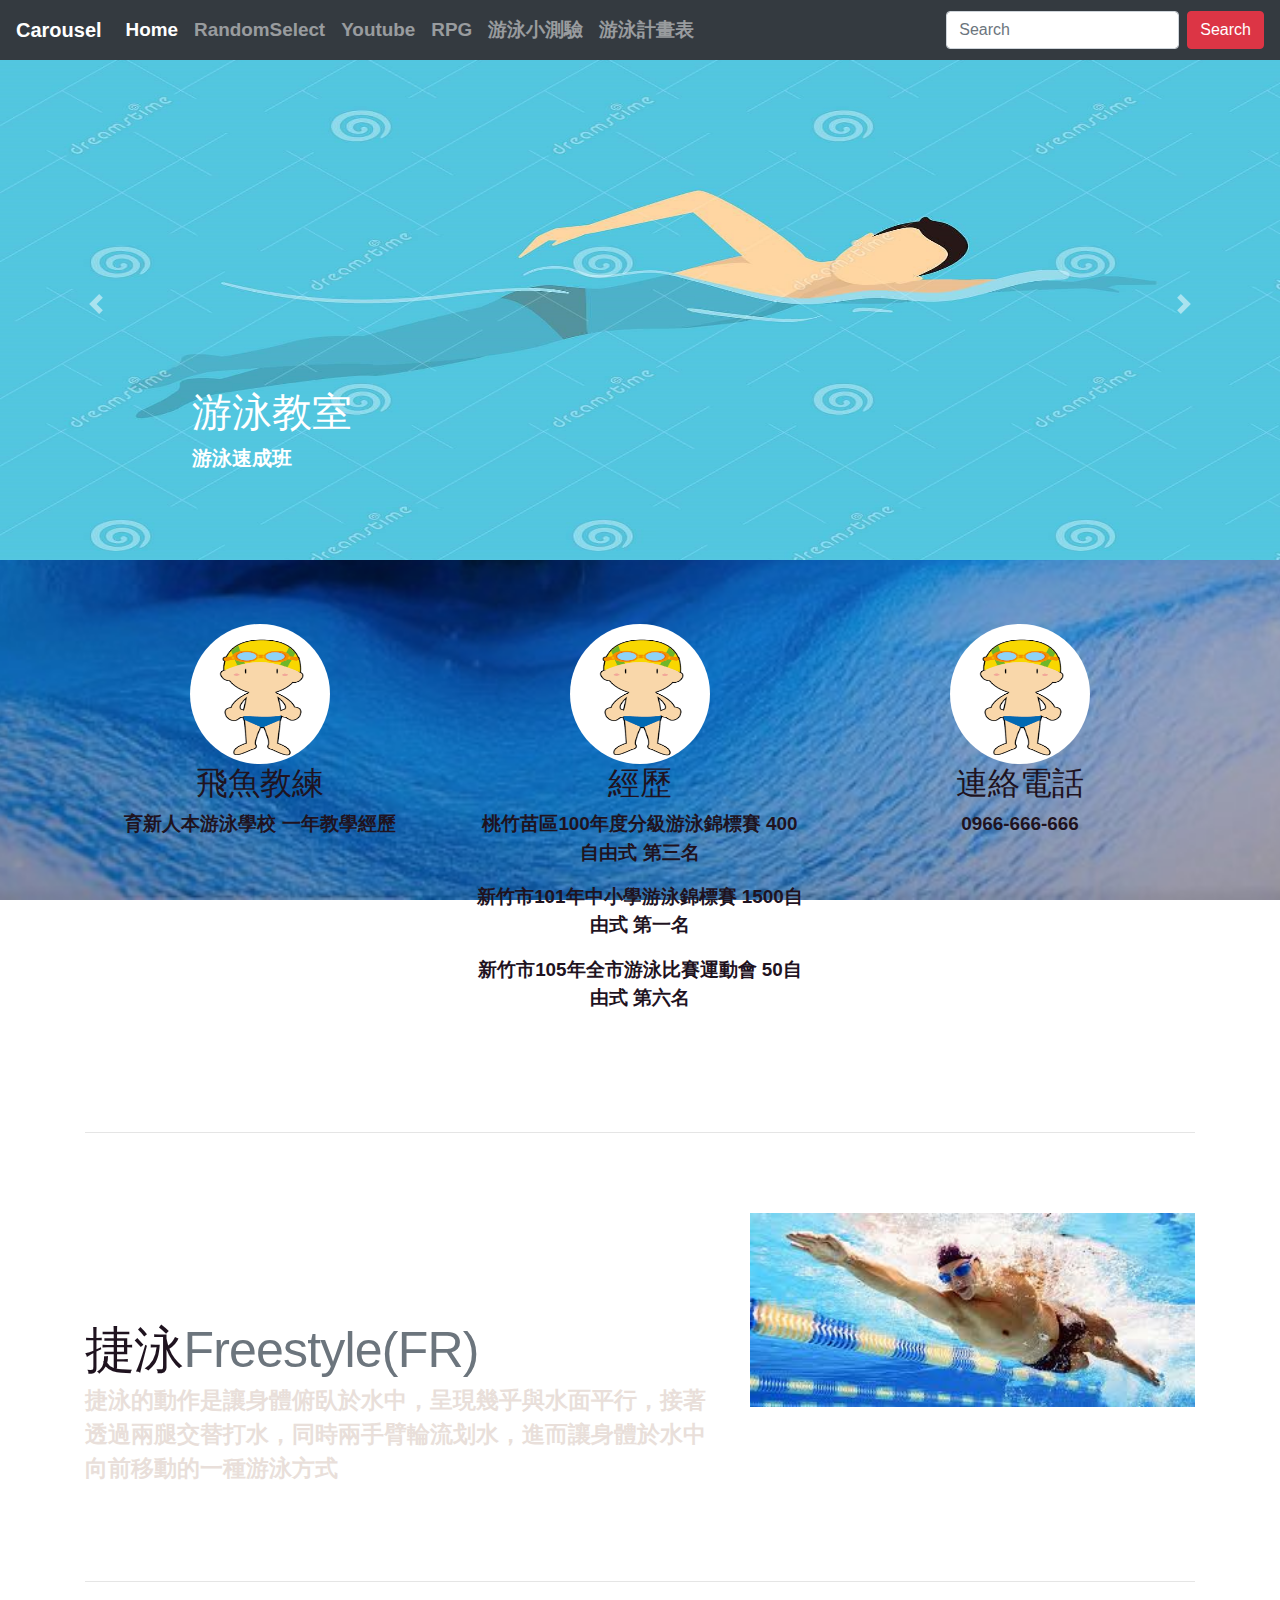
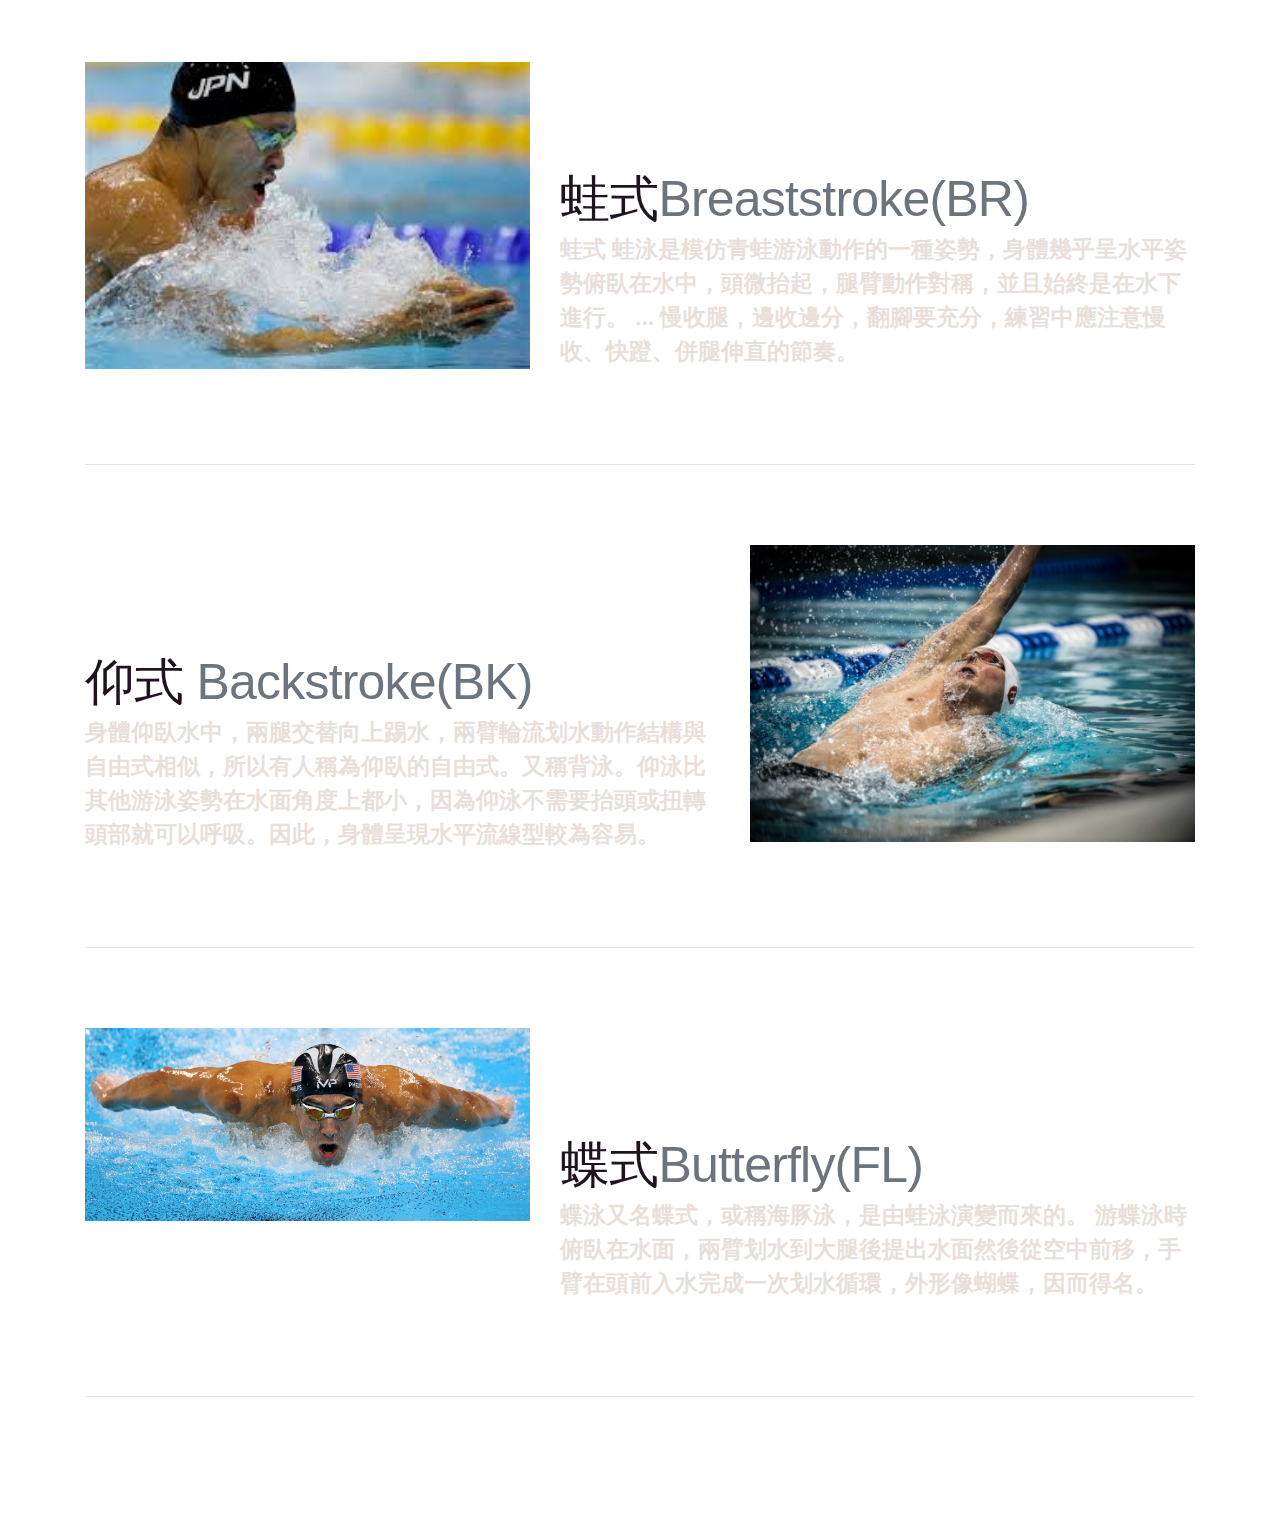
<file: index.html>
<!doctype html>
<html lang="en">
  <head>
    <meta charset="utf-8">
    <meta name="viewport" content="width=device-width, initial-scale=1, shrink-to-fit=no">
    <meta name="description" content="">
    <meta name="author" content="">
    <link rel="icon" href="favicon.ico">

    <title>Carousel Template for Bootstrap</title>

    <!-- Bootstrap core CSS -->
    <link href="dist/css/bootstrap.min.css" rel="stylesheet">
    
    <!-- Custom styles for this template -->
    <link href="carousel.css" rel="stylesheet">
  </head>
  <body>

    <header>
      <nav class="navbar navbar-expand-md navbar-dark fixed-top bg-dark">
        <a class="navbar-brand" href="#">Carousel</a>
        <button class="navbar-toggler" type="button" data-toggle="collapse" data-target="#navbarCollapse" aria-controls="navbarCollapse" aria-expanded="false" aria-label="Toggle navigation">
          <span class="navbar-toggler-icon"></span>
        </button>
        <div class="collapse navbar-collapse" id="navbarCollapse">
          <ul class="navbar-nav mr-auto">
            <li class="nav-item active">
              <a class="nav-link" href="#">Home <span class="sr-only">(current)</span></a>
            </li>
            <li class="nav-item">
              <a class="nav-link" href="random-select.html">RandomSelect</a>
            </li>
            <li class="nav-item">
              <a class="nav-link" href="youtube.html">Youtube</a>
            </li>
            <li class="nav-item">
              <a class="nav-link" href="rpg.html">RPG</a>
            </li>
            <li class="nav-item">
              <a class="nav-link" href="mood-test.html">游泳小測驗</a>
            </li>
            <li class="nav-item">
              <a class="nav-link" href="club-course.html">游泳計畫表</a>
            </li>
            
          </ul>
          <form class="form-inline mt-2 mt-md-0">
            <input class="form-control mr-sm-2" type="text" placeholder="Search" aria-label="Search">
            <button class="btn btn-danger" type="submit">Search</button>
          </form>
        </div>
      </nav>
    </header>

    <main role="main">

      
      <main role="main">

        <div id="myCarousel" class="carousel slide" data-ride="carousel">
          
          <div class="carousel-inner">
            <div class="carousel-item active">
              <img class="first-slide" src="top.jpg" alt="First slide">
              <div class="container">
                <div class="carousel-caption text-left">
                  <h1>游泳教室</h1>
                  <p>游泳速成班</p>
                  
                </div>
              </div>
            </div>
           
          </div>
          <a class="carousel-control-prev" href="#myCarousel" role="button" data-slide="prev">
            <span class="carousel-control-prev-icon" aria-hidden="true"></span>
            <span class="sr-only">Previous</span>
          </a>
          <a class="carousel-control-next" href="#myCarousel" role="button" data-slide="next">
            <span class="carousel-control-next-icon" aria-hidden="true"></span>
            <span class="sr-only">Next</span>
          </a>
        </div>
  
  
        <!-- Marketing messaging and featurettes
        ================================================== -->
        <!-- Wrap the rest of the page in another container to center all the content. -->
  
        <div class="container marketing">
  
          <!-- Three columns of text below the carousel -->
          <div class="row">
            <div class="col-lg-4">
              <img class="rounded-circle" src="face.png" alt="Generic placeholder image" width="140" height="140">
              <h2>飛魚教練</h2>
              <p>育新人本游泳學校 一年教學經歷</p>
              
            </div><!-- /.col-lg-4 -->
            <div class="col-lg-4">
              <img class="rounded-circle" src="face.png" width="140" height="140">
              <h2>經歷</h2>
              <p>桃竹苗區100年度分級游泳錦標賽 400自由式 第三名</p>
              <p>新竹市101年中小學游泳錦標賽 1500自由式 第一名</p>
              <p>新竹市105年全市游泳比賽運動會 50自由式 第六名</p>
            </div><!-- /.col-lg-4 -->
            <div class="col-lg-4">
              <img class="rounded-circle" src="face.png" alt="Generic placeholder image" width="140" height="140">
              <h2>連絡電話</h2>
              <p>0966-666-666</p>
              
            </div><!-- /.col-lg-4 -->
          </div><!-- /.row -->
  
        <!-- START THE FEATURETTES -->

        <hr class="featurette-divider">

        <div class="row featurette">
          <div class="col-md-7">
            <h2 class="featurette-heading">捷泳<span class="text-muted">Freestyle(FR)</span></h2>
            <p class="lead">捷泳的動作是讓身體俯臥於水中，呈現幾乎與水面平行，接著透過兩腿交替打水，同時兩手臂輪流划水，進而讓身體於水中向前移動的一種游泳方式</p>
          </div>
          <div class="col-md-5">
            <img class="featurette-image img-fluid mx-auto" src="FR.jpg" width="1000" height="500">
          </div>
        </div>

        <hr class="featurette-divider">

        <div class="row featurette">
          <div class="col-md-7 order-md-2">
            <h2 class="featurette-heading">蛙式<span class="text-muted">Breaststroke(BR)</span></h2>
            <p class="lead">蛙式 蛙泳是模仿青蛙游泳動作的一種姿勢，身體幾乎呈水平姿勢俯臥在水中，頭微抬起，腿臂動作對稱，並且始終是在水下進行。 ... 慢收腿，邊收邊分，翻腳要充分，練習中應注意慢收、快蹬、併腿伸直的節奏。</p>
          </div>
          <div class="col-md-5 order-md-1">
            <img class="featurette-image img-fluid mx-auto" src="BR.jpg" width="1000" height="500">
          </div>
        </div>

        <hr class="featurette-divider">

        <div class="row featurette">
          <div class="col-md-7">
            <h2 class="featurette-heading">仰式 <span class="text-muted">Backstroke(BK)</span></h2>
            <p class="lead"> 身體仰臥水中，兩腿交替向上踢水，兩臂輪流划水動作結構與自由式相似，所以有人稱為仰臥的自由式。又稱背泳。仰泳比其他游泳姿勢在水面角度上都小，因為仰泳不需要抬頭或扭轉頭部就可以呼吸。因此，身體呈現水平流線型較為容易。</p>
          </div>
          <div class="col-md-5">
            <img class="featurette-image img-fluid mx-auto" src="BK.jpg" width="1000" height="500">
          </div>
        </div>

        <hr class="featurette-divider">



        <div class="row featurette">
          <div class="col-md-7 order-md-2">
            <h2 class="featurette-heading">蝶式<span class="text-muted">Butterfly(FL)</span></h2>
            <p class="lead">蝶泳又名蝶式，或稱海豚泳，是由蛙泳演變而來的。 游蝶泳時俯臥在水面，兩臂划水到大腿後提出水面然後從空中前移，手臂在頭前入水完成一次划水循環，外形像蝴蝶，因而得名。</p>
          </div>
          <div class="col-md-5 order-md-1">
            <img class="featurette-image img-fluid mx-auto" src="FL.jpg" width="1000" height="1000">
          </div>
        </div>

        <hr class="featurette-divider">
        

        <!-- /END THE FEATURETTES -->

      </div><!-- /.container -->



    <!-- Bootstrap core JavaScript
    ================================================== -->
    <!-- Placed at the end of the document so the pages load faster -->
    <script src="https://code.jquery.com/jquery-3.3.1.slim.min.js" integrity="sha384-q8i/X+965DzO0rT7abK41JStQIAqVgRVzpbzo5smXKp4YfRvH+8abtTE1Pi6jizo" crossorigin="anonymous"></script>
    <script>window.jQuery || document.write('<script src="assets/js/vendor/jquery-slim.min.js"><\/script>')</script>
    <script src="assets/js/vendor/popper.min.js"></script>
    <script src="dist/js/bootstrap.min.js"></script>
    <!-- Just to make our placeholder images work. Don't actually copy the next line! -->
    <script src="assets/js/vendor/holder.min.js"></script>
  </body>
</html>
</file>
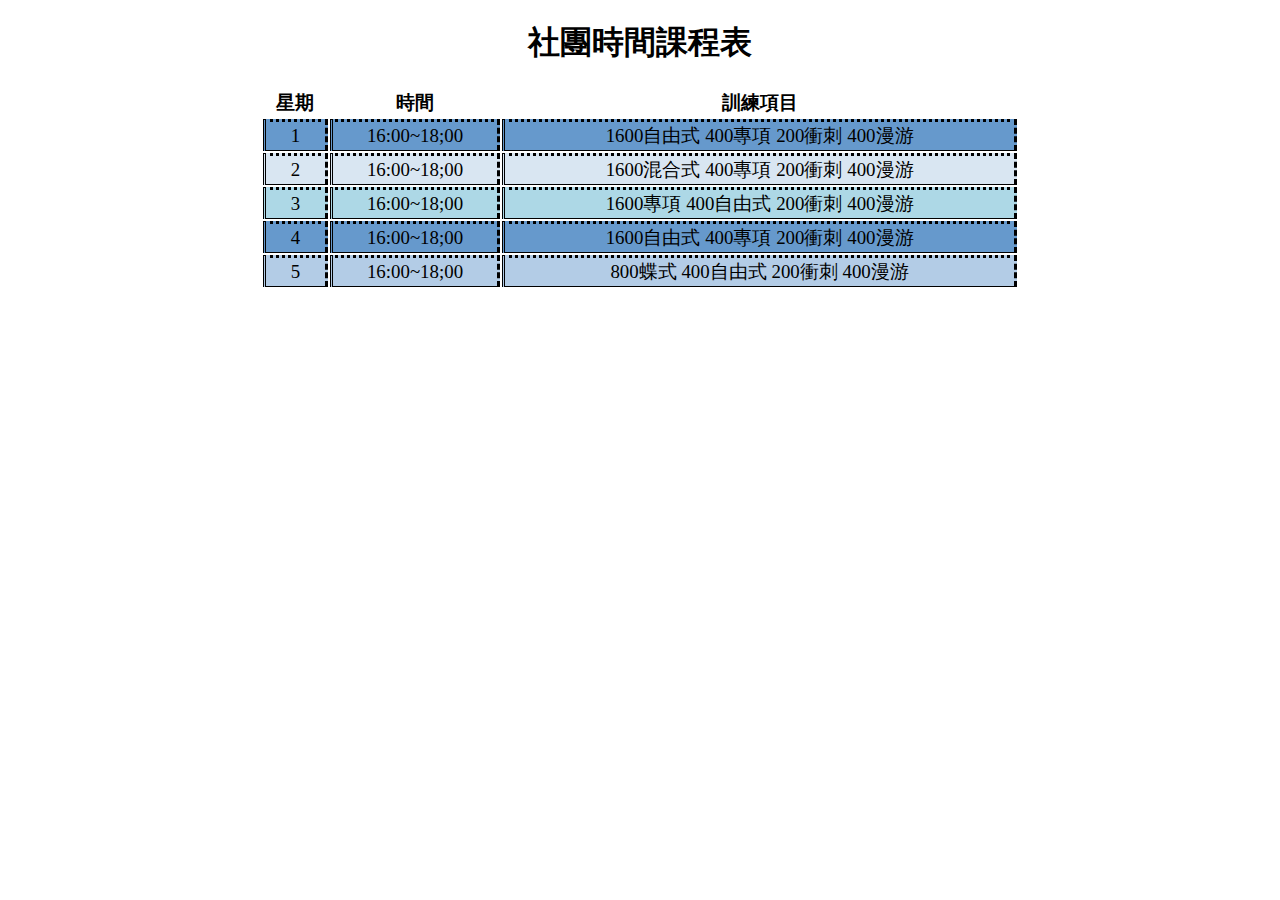
<file: club-course/index.html>
<!DOCTYPE html>
<html>
    <head>
        <meta charset="utf-8">
        <title>Club Course</title>
        <link rel="stylesheet" href="style.css">
        <script src="https://code.jquery.com/jquery-3.4.1.min.js"></script>
        <script src="topic.js"></script>
        <script src="main.js"></script>
    </head>
    <body>
       <h1>社團時間課程表</h1>
       <table id="courseTable"></table>

    </body>
</html>
</file>
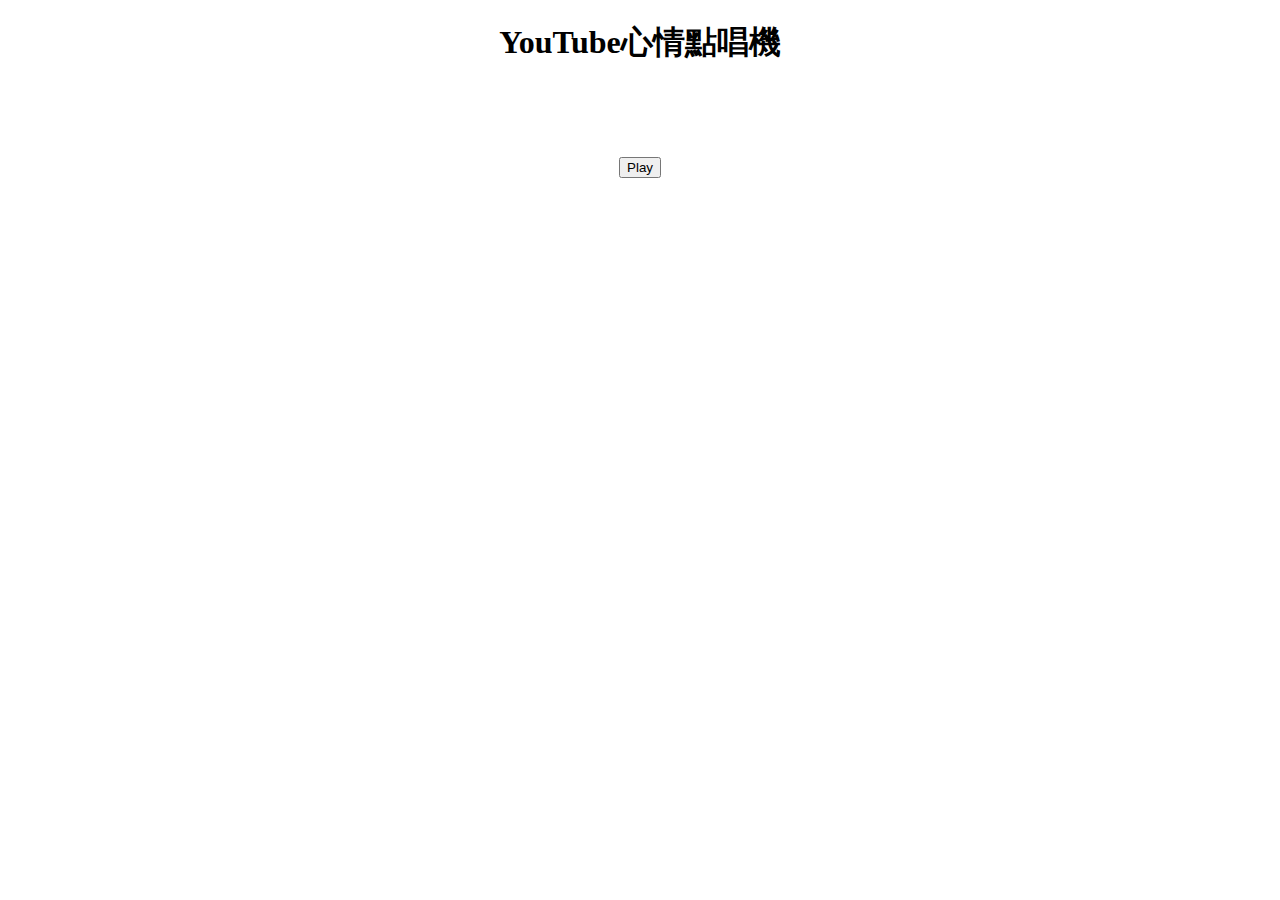
<file: Youtube/index.html>
<!DOCTYPE html> 
<html> 
    <head> 
        <meta charset="utf-8"> 
        <title>YouTube Player</title> 
        <link rel="stylesheet" href="style.css"> 
        <script src="https://code.jquery.com/jquery-3.4.1.min.js"></script>
        <script src="https://www.youtube.com/iframe_api"></script> 
        <script src="playlist.js"></script> 
        <script src="main.js"></script> 
    </head> 
    <body> 
        <h1> YouTube心情點唱機 </h1>
        <h2></h2>  
        <div id="player"></div> <!-- YouTube H H-->
        <br> 
        <input id="playButton" type="button" value="Play">
    </body> 
</html>
</file>
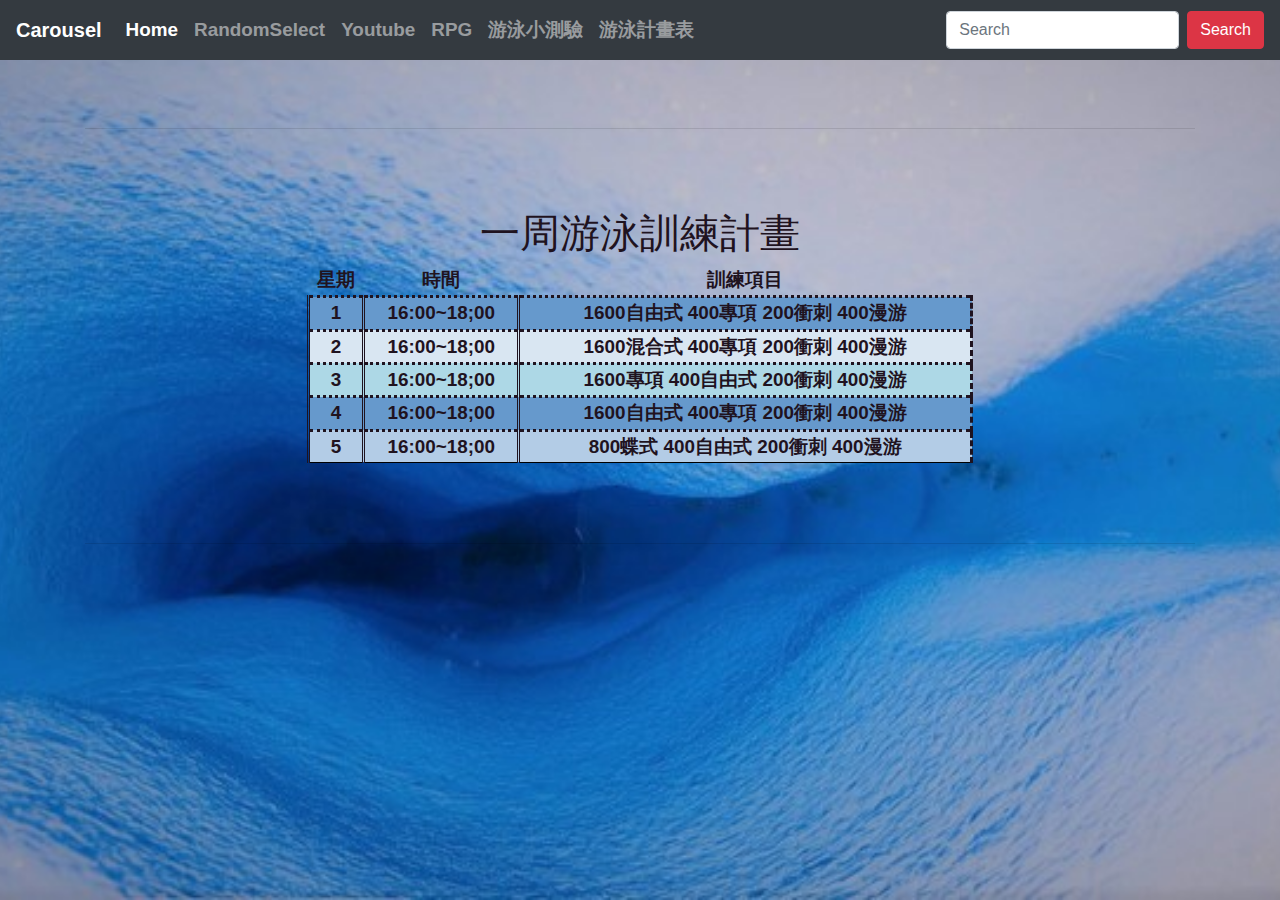
<file: club-course.html>
<!doctype html>
<html lang="en">
  <head>
    <meta charset="utf-8">
    <meta name="viewport" content="width=device-width, initial-scale=1, shrink-to-fit=no">
    <meta name="description" content="">
    <meta name="author" content="">
    <link rel="icon" href="favicon.ico">

    <title>Carousel Template for Bootstrap</title>

    <!-- Bootstrap core CSS -->
    <link href="dist/css/bootstrap.min.css" rel="stylesheet">
    <link href="club-course/style.css" rel="stylesheet">
    
    <!-- Custom styles for this template -->
    <link href="carousel.css" rel="stylesheet">
  </head>
  <body>

    <header>
      <nav class="navbar navbar-expand-md navbar-dark fixed-top bg-dark">
        <a class="navbar-brand" href="#">Carousel</a>
        <button class="navbar-toggler" type="button" data-toggle="collapse" data-target="#navbarCollapse" aria-controls="navbarCollapse" aria-expanded="false" aria-label="Toggle navigation">
          <span class="navbar-toggler-icon"></span>
        </button>
        <div class="collapse navbar-collapse" id="navbarCollapse">
          <ul class="navbar-nav mr-auto">
            <li class="nav-item active">
              <a class="nav-link" href="index.html">Home </a>
            </li>
            <li class="nav-item">
              <a class="nav-link" href="random-select.html">RandomSelect</a>
            </li>
            <li class="nav-item">
                <a class="nav-link" href="youtube.html">Youtube</a>
            </li>
            <li class="nav-item">
                <a class="nav-link" href="rpg.html">RPG</a>
            </li>
            <li class="nav-item">
                <a class="nav-link" href="mood-test.html">游泳小測驗</a>
            </li>
            <li class="nav-item">
                <a class="nav-link" href="#">游泳計畫表</a>
            </li>
            
          </ul>
          <form class="form-inline mt-2 mt-md-0">
            <input class="form-control mr-sm-2" type="text" placeholder="Search" aria-label="Search">
            <button class="btn btn-danger" type="submit">Search</button>
          </form>
        </div>
      </nav>
    </header>

    <main role="main">
      <div class="container marketing">
        <hr class="featurette-divider">
            <h1>一周游泳訓練計畫</h1>
            <table id="courseTable"></table>

        
        <hr class="featurette-divider">
      </div><!-- /.container -->




    <!-- Bootstrap core JavaScript
    ================================================== -->
    <!-- Placed at the end of the document so the pages load faster -->
    <script src="https://code.jquery.com/jquery-3.3.1.slim.min.js" integrity="sha384-q8i/X+965DzO0rT7abK41JStQIAqVgRVzpbzo5smXKp4YfRvH+8abtTE1Pi6jizo" crossorigin="anonymous"></script>
    <script>window.jQuery || document.write('<script src="assets/js/vendor/jquery-slim.min.js"><\/script>')</script>
    <script src="assets/js/vendor/popper.min.js"></script>
    <script src="dist/js/bootstrap.min.js"></script>
    <!-- Just to make our placeholder images work. Don't actually copy the next line! -->
    <script src="assets/js/vendor/holder.min.js"></script>
    <script src="club-course/topic.js"></script>
    <script src="club-course/main.js"></script>

  </body>
</html>
</file>
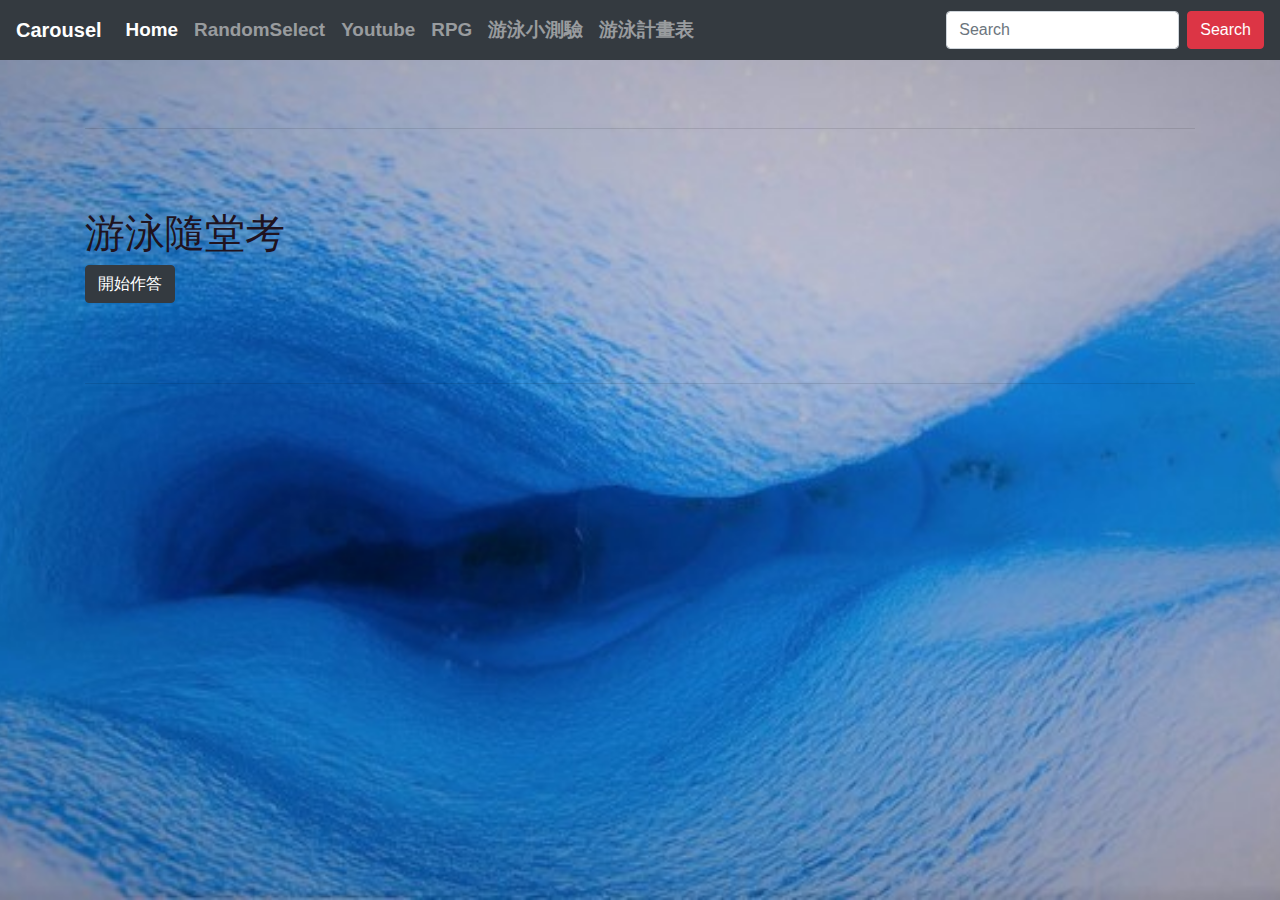
<file: mood-test.html>
<!doctype html>
<html lang="en">
  <head>
    <meta charset="utf-8">
    <meta name="viewport" content="width=device-width, initial-scale=1, shrink-to-fit=no">
    <meta name="description" content="">
    <meta name="author" content="">
    <link rel="icon" href="favicon.ico">
    
    <title>Carousel Template for Bootstrap</title>
    <!-- Bootstrap core CSS -->
    <link href="dist/css/bootstrap.min.css" rel="stylesheet">
  
    <!-- Custom styles for this template -->
    <link href="carousel.css" rel="stylesheet">
  </head>
  <body>

    <header>
      <nav class="navbar navbar-expand-md navbar-dark fixed-top bg-dark">
        <a class="navbar-brand" href="#">Carousel</a>
        <button class="navbar-toggler" type="button" data-toggle="collapse" data-target="#navbarCollapse" aria-controls="navbarCollapse" aria-expanded="false" aria-label="Toggle navigation">
          <span class="navbar-toggler-icon"></span>
        </button>
        <div class="collapse navbar-collapse" id="navbarCollapse">
          <ul class="navbar-nav mr-auto">
            <li class="nav-item active">
              <a class="nav-link" href="index.html">Home </a>
            </li>
            <li class="nav-item">
              <a class="nav-link" href="random-select.html">RandomSelect</a>
            </li>
            <li class="nav-item">
                <a class="nav-link" href="youtube.html">Youtube</a>
            </li>
            <li class="nav-item">
                <a class="nav-link" href="rpg.html">RPG</a>
            </li>
            <li class="nav-item">
                <a class="nav-link" href="#">游泳小測驗</a>
            </li>
            <li class="nav-item">
                <a class="nav-link" href="club-course.html">游泳計畫表</a>
            </li>
            
          </ul>
          <form class="form-inline mt-2 mt-md-0">
            <input class="form-control mr-sm-2" type="text" placeholder="Search" aria-label="Search">
            <button class="btn btn-danger" type="submit">Search</button>
          </form>
        </div>
      </nav>
    </header>

    <main role="main">
      <div class="container marketing">
        <hr class="featurette-divider">
            <h1>游泳隨堂考</h1>
            <div>
                <h2 id="question"></h2>
                <div id="options"></div>
            </div>
            <input id="startButton" type="button" class="btn btn-dark" value="開始作答">

        
        <hr class="featurette-divider">
      </div><!-- /.container -->


     

    <!-- Bootstrap core JavaScript
    ================================================== -->
    <!-- Placed at the end of the document so the pages load faster -->
    <script src="https://code.jquery.com/jquery-3.3.1.slim.min.js" integrity="sha384-q8i/X+965DzO0rT7abK41JStQIAqVgRVzpbzo5smXKp4YfRvH+8abtTE1Pi6jizo" crossorigin="anonymous"></script>
    <script>window.jQuery || document.write('<script src="assets/js/vendor/jquery-slim.min.js"><\/script>')</script>
    <script src="assets/js/vendor/popper.min.js"></script>
    <script src="dist/js/bootstrap.min.js"></script>
    <!-- Just to make our placeholder images work. Don't actually copy the next line! -->
    <script src="assets/js/vendor/holder.min.js"></script>
    <script src="mood-test/data.js"></script>
    <script src="mood-test/main.js"></script>

  </body>
</html>
</file>
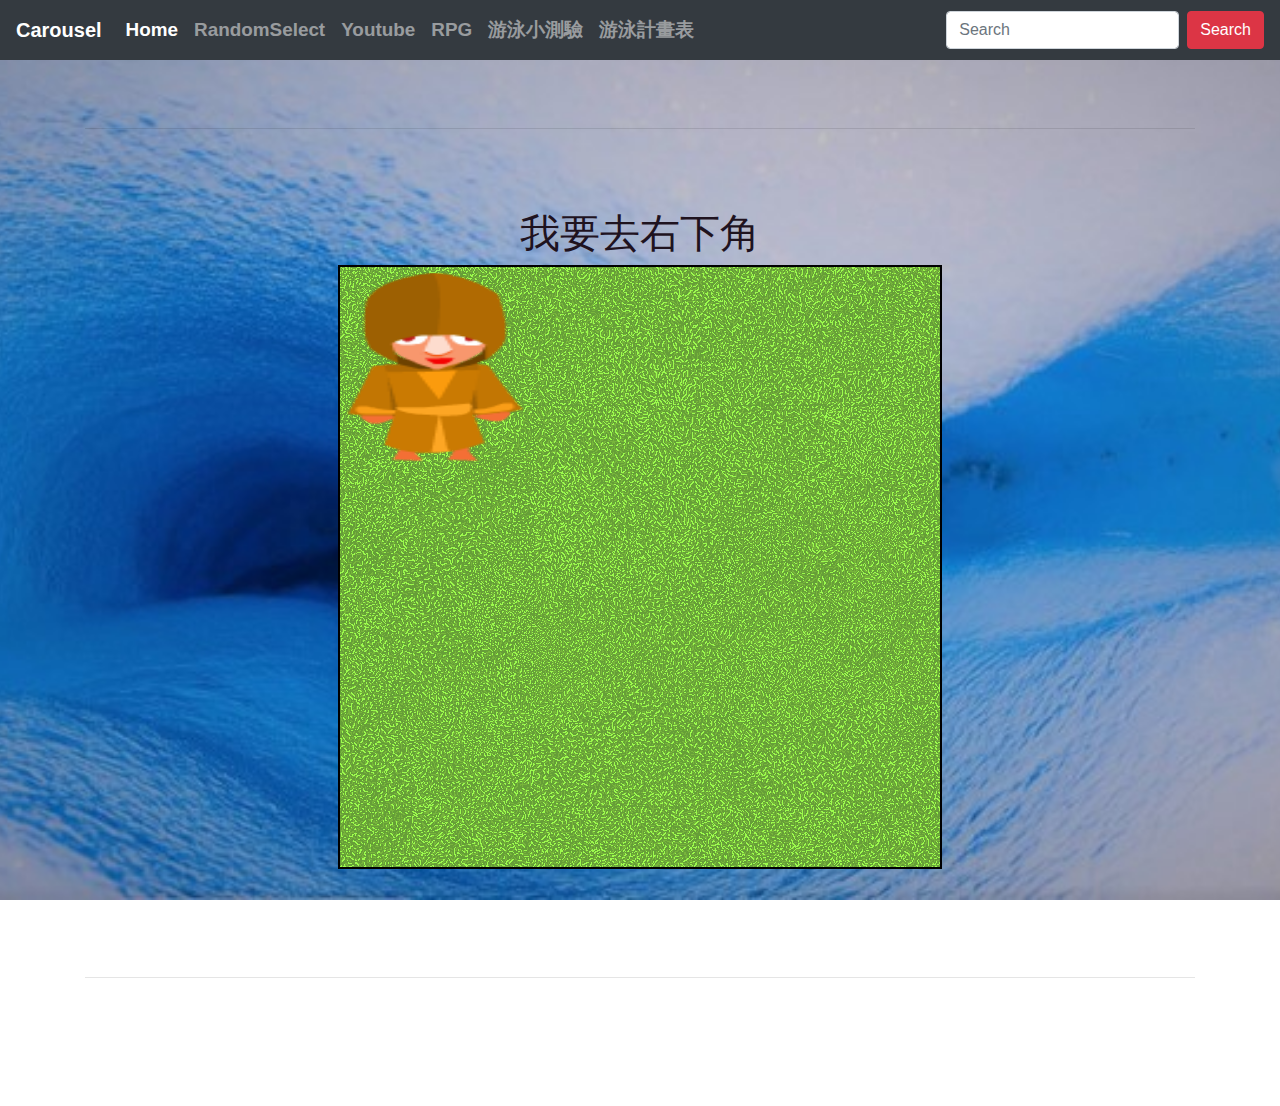
<file: rpg.html>
<!doctype html>
<html lang="en">
  <head>
    <meta charset="utf-8">
    <meta name="viewport" content="width=device-width, initial-scale=1, shrink-to-fit=no">
    <meta name="description" content="">
    <meta name="author" content="">
    <link rel="icon" href="favicon.ico">

    <title>Carousel Template for Bootstrap</title>

    <!-- Bootstrap core CSS -->
    <link href="dist/css/bootstrap.min.css" rel="stylesheet">
    <link href="RPG/style.css" rel="stylesheet">
    
    <!-- Custom styles for this template -->
    <link href="carousel.css" rel="stylesheet">
  </head>
  <body>

    <header>
      <nav class="navbar navbar-expand-md navbar-dark fixed-top bg-dark">
        <a class="navbar-brand" href="#">Carousel</a>
        <button class="navbar-toggler" type="button" data-toggle="collapse" data-target="#navbarCollapse" aria-controls="navbarCollapse" aria-expanded="false" aria-label="Toggle navigation">
          <span class="navbar-toggler-icon"></span>
        </button>
        <div class="collapse navbar-collapse" id="navbarCollapse">
          <ul class="navbar-nav mr-auto">
            <li class="nav-item active">
              <a class="nav-link" href="index.html">Home</a>
            </li>
            <li class="nav-item">
              <a class="nav-link" href="random-select.html">RandomSelect</a>
            </li>
            <li class="nav-item">
              <a class="nav-link" href="youtube.html">Youtube</a>
            </li>
            <li class="nav-item">
              <a class="nav-link" href="#">RPG</a>
            </li>
            <li class="nav-item">
                <a class="nav-link" href="mood-test.html">游泳小測驗</a>
            </li>
            <li class="nav-item">
                <a class="nav-link" href="club-course.html">游泳計畫表</a>
            </li>
            
          </ul>
          <form class="form-inline mt-2 mt-md-0">
            <input class="form-control mr-sm-2" type="text" placeholder="Search" aria-label="Search">
            <button class="btn btn-danger" type="submit">Search</button>
          </form>
        </div>
      </nav>
    </header>

    
    <main role="main">
        <div class="container marketing">
          <hr class="featurette-divider">
            <h1>我要去右下角</h1>
            <div>
                <canvas id="myCanvas" width="600" height="600"></canvas>
                <p id="talkBox"></p>
            </div>
  
          
          <hr class="featurette-divider">
        </div><!-- /.container -->
  
   

    <!-- Bootstrap core JavaScript
    ================================================== -->
    <!-- Placed at the end of the document so the pages load faster -->
    <script src="https://code.jquery.com/jquery-3.3.1.slim.min.js" integrity="sha384-q8i/X+965DzO0rT7abK41JStQIAqVgRVzpbzo5smXKp4YfRvH+8abtTE1Pi6jizo" crossorigin="anonymous"></script>
    <script>window.jQuery || document.write('<script src="assets/js/vendor/jquery-slim.min.js"><\/script>')</script>
    <script src="assets/js/vendor/popper.min.js"></script>
    <script src="dist/js/bootstrap.min.js"></script>
    <!-- Just to make our placeholder images work. Don't actually copy the next line! -->
    <script src="assets/js/vendor/holder.min.js"></script>
    <script src="RPG/main.js"></script>

  </body>
</html>
</file>
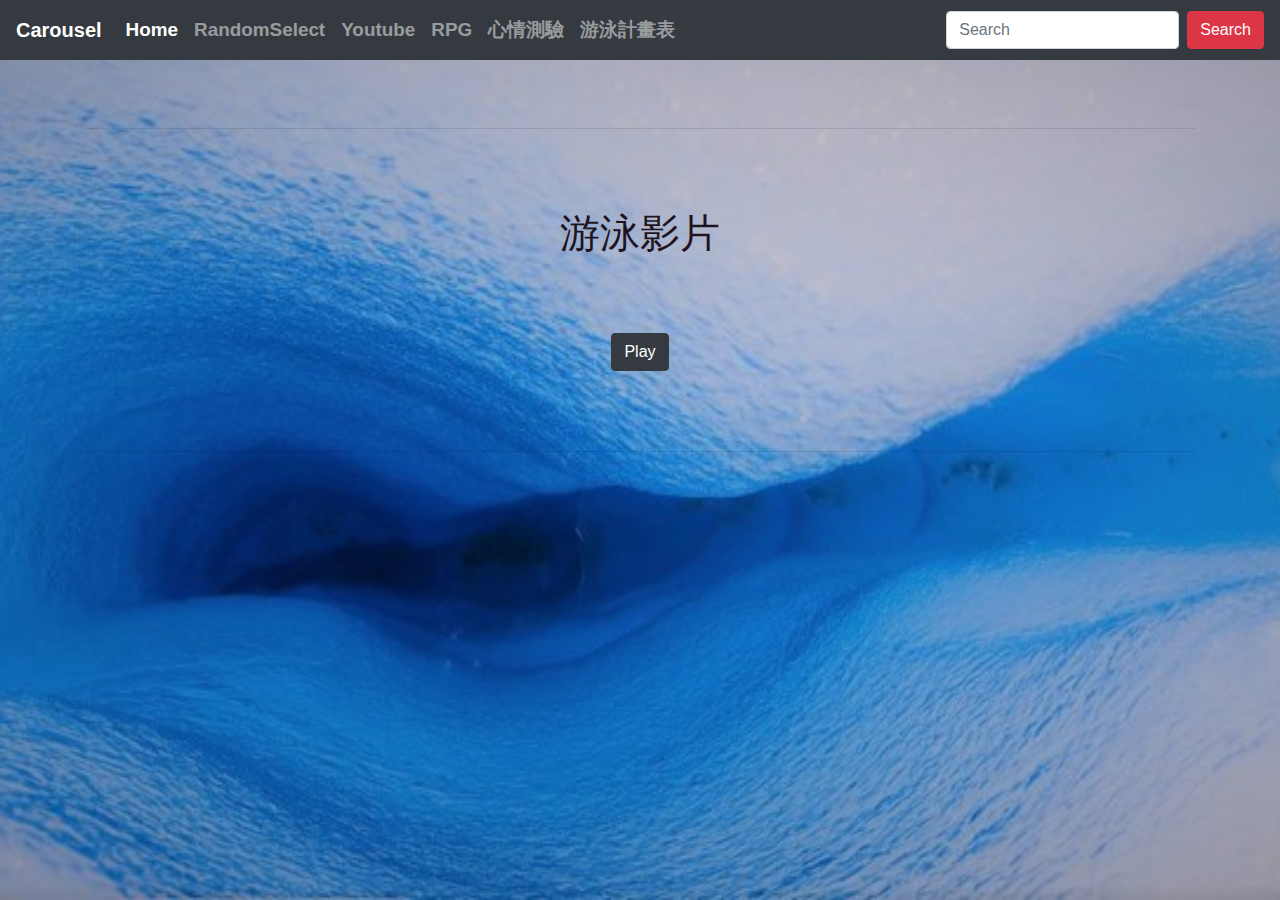
<file: youtube.html>
<!doctype html>
<html lang="en">
  <head>
    <meta charset="utf-8">
    <meta name="viewport" content="width=device-width, initial-scale=1, shrink-to-fit=no">
    <meta name="description" content="">
    <meta name="author" content="">
    <link rel="icon" href="favicon.ico">

    <title>RandomSelector</title>

    <!-- Bootstrap core CSS -->
    <link href="dist/css/bootstrap.min.css" rel="stylesheet">
    <link href="Youtube/style.css" rel="stylesheet">

    <!-- Custom styles for this template -->
    <link href="carousel.css" rel="stylesheet">
  </head>
  <body>

    <header>
      <nav class="navbar navbar-expand-md navbar-dark fixed-top bg-dark">
        <a class="navbar-brand" href="#">Carousel</a>
        <button class="navbar-toggler" type="button" data-toggle="collapse" data-target="#navbarCollapse" aria-controls="navbarCollapse" aria-expanded="false" aria-label="Toggle navigation">
          <span class="navbar-toggler-icon"></span>
        </button>
        <div class="collapse navbar-collapse" id="navbarCollapse">
          <ul class="navbar-nav mr-auto">
            <li class="nav-item active">
              <a class="nav-link" href="index.html">Home </a>
            </li>
            <li class="nav-item">
                <a class="nav-link" href="random-select.html">RandomSelect</a>
              </li>
            <li class="nav-item">
              <a class="nav-link" href="#">Youtube</a>
            </li>
            <li class="nav-item">
                <a class="nav-link" href="rpg.html">RPG</a>
            </li>
            <li class="nav-item">
                <a class="nav-link" href="mood-test.html">心情測驗</a>
            </li>
            <li class="nav-item">
                <a class="nav-link" href="club-course.html">游泳計畫表</a>
            </li>
          </ul>
          <form class="form-inline mt-2 mt-md-0">
            <input class="form-control mr-sm-2" type="text" placeholder="Search" aria-label="Search">
             <button class="btn btn-danger" type="submit">Search</button>
          </form>
        </div>
      </nav>
    </header>

    <main role="main">
        <div class="container marketing">
            <hr class="featurette-divider">
            <h1 id="youtube">游泳影片</h1>
            <h2 id="name"></h2>  <!--歌曲名稱-->
            <div id="player"></div>  <!--影片播放器-->
            <br>
            <input id="playButton"  class="btn btn-dark" type="button" value="Play">

            <hr class="featurette-divider">
        </div>
    </main>

    <!-- Bootstrap core JavaScript
    ================================================== -->
    <!-- Placed at the end of the document so the pages load faster -->
    <script src="https://code.jquery.com/jquery-3.3.1.slim.min.js" integrity="sha384-q8i/X+965DzO0rT7abK41JStQIAqVgRVzpbzo5smXKp4YfRvH+8abtTE1Pi6jizo" crossorigin="anonymous"></script>
    <script>window.jQuery || document.write('<script src="assets/js/vendor/jquery-slim.min.js"><\/script>')</script>
    <script src="assets/js/vendor/popper.min.js"></script>
    <script src="dist/js/bootstrap.min.js"></script>
    <!-- Just to make our placeholder images work. Don't actually copy the next line! -->
    <script src="assets/js/vendor/holder.min.js"></script>
    <script src="https://www.youtube.com/iframe_api"></script>
    <script src="Youtube/playlist.js"></script>
    <script src="Youtube/main.js"></script>
  </body>
</html>
</file>
<file: carousel.css>
/* GLOBAL STYLES
-------------------------------------------------- */
/* Padding below the footer and lighter body text */

body {
  padding-top: 3rem;
  padding-bottom: 3rem;
  color: #8b2424;
  background: url(img1.jpg);
  background-repeat: no-repeat;
  background-attachment: fixed;
  background-position: center;
  background-size: cover;
  color: rgb(31, 19, 31);
  font-size: 0.5cm;
  font-weight:bold;
}
p.lead {
  font-size: 0.6cm;
  color: rgb(233, 223, 218);
  font-weight:bold;
}

/* CUSTOMIZE THE CAROUSEL
-------------------------------------------------- */

/* Carousel base class */
.carousel {
  margin-bottom: 4rem;
}
/* Since positioning the image, we need to help out the caption */
.carousel-caption {
  bottom: 3rem;
  z-index: 10;

}

/* Declare heights because of positioning of img element */
.carousel-item {
  height: 32rem;
  background-color: rgb(136, 128, 128);

}
.carousel-item > img {
  position: absolute;
  top: 0;
  left: 0;
  min-width: 100%;
  height: 32rem;

}


/* MARKETING CONTENT
-------------------------------------------------- */

/* Center align the text within the three columns below the carousel */
.marketing .col-lg-4 {
  margin-bottom: 1.5rem;
  text-align: center;

}
.marketing h2 {
  font-weight: 400;

}
.marketing .col-lg-4 p {
  margin-right: .75rem;
  margin-left: .75rem;

}


/* Featurettes
------------------------- */

.featurette-divider {
  margin: 5rem 0; /* Space out the Bootstrap <hr> more */

}

/* Thin out the marketing headings */
.featurette-heading {
  font-weight: 300;
  line-height: 1;
  letter-spacing: -.05rem;

}


/* RESPONSIVE CSS
-------------------------------------------------- */

@media (min-width: 40em) {
  /* Bump up size of carousel content */
  .carousel-caption p {
    margin-bottom: 1.25rem;
    font-size: 1.25rem;
    line-height: 1.4;

  }

  .featurette-heading {
    font-size: 50px;

  }
}

@media (min-width: 62em) {
  .featurette-heading {
    margin-top: 7rem;

  }
}
</file>
<file: club-course/style.css>
body{
    text-align: center;
}
table{
    width:60%;
    margin: auto;
    font-size: 0.5cm;
}
td{
    border-bottom: 1px solid black;
    border-style: dotted dashed solid double;
}
</file>
<file: Youtube/style.css>
body{
    text-align: center;
}

h2{
    height: 32px;
}
</file>
<file: RPG/style.css>
body{
    text-align: center;
}
canvas{
    border: 2px solid black;
    background-image: url(images/grasses68.gif);
}
#talkBox{
    height: 20px; 
    color: brown;
    font-size: 26px;
    font-weight: bold;
}
</file>
